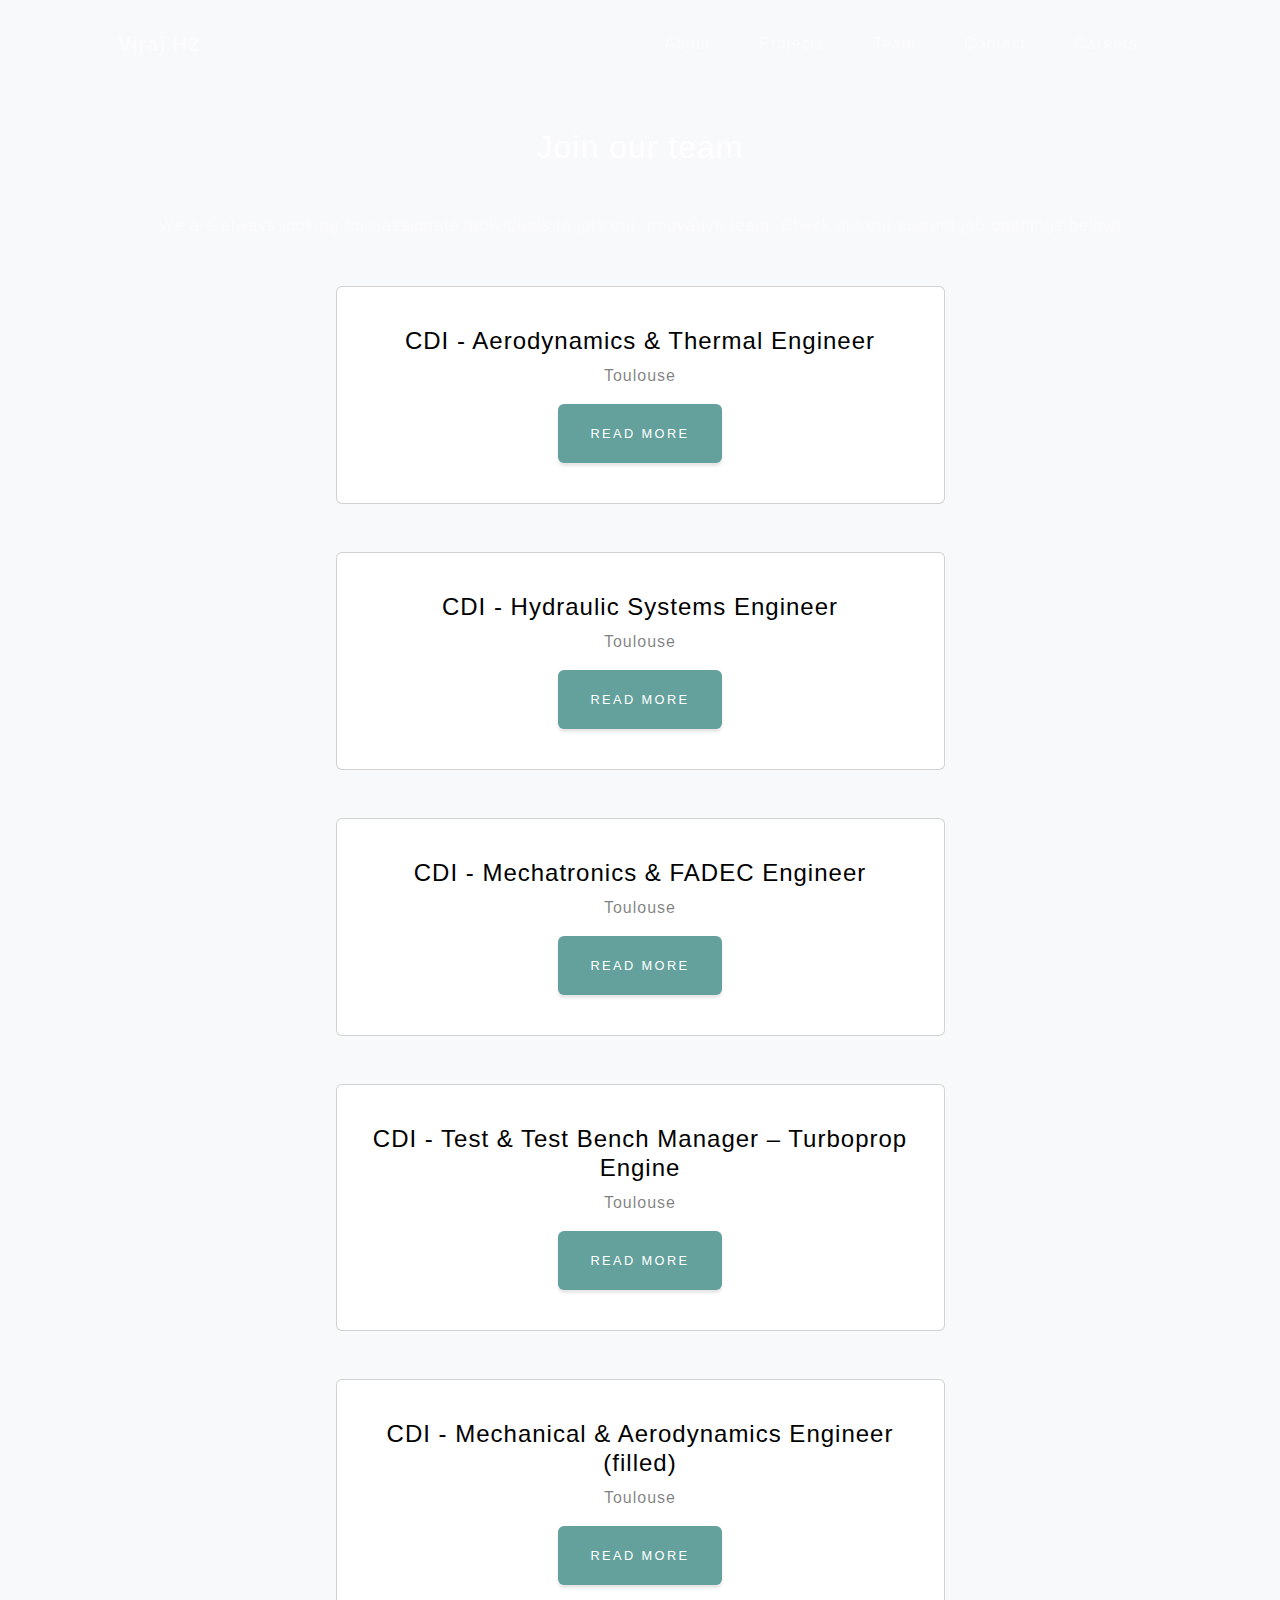
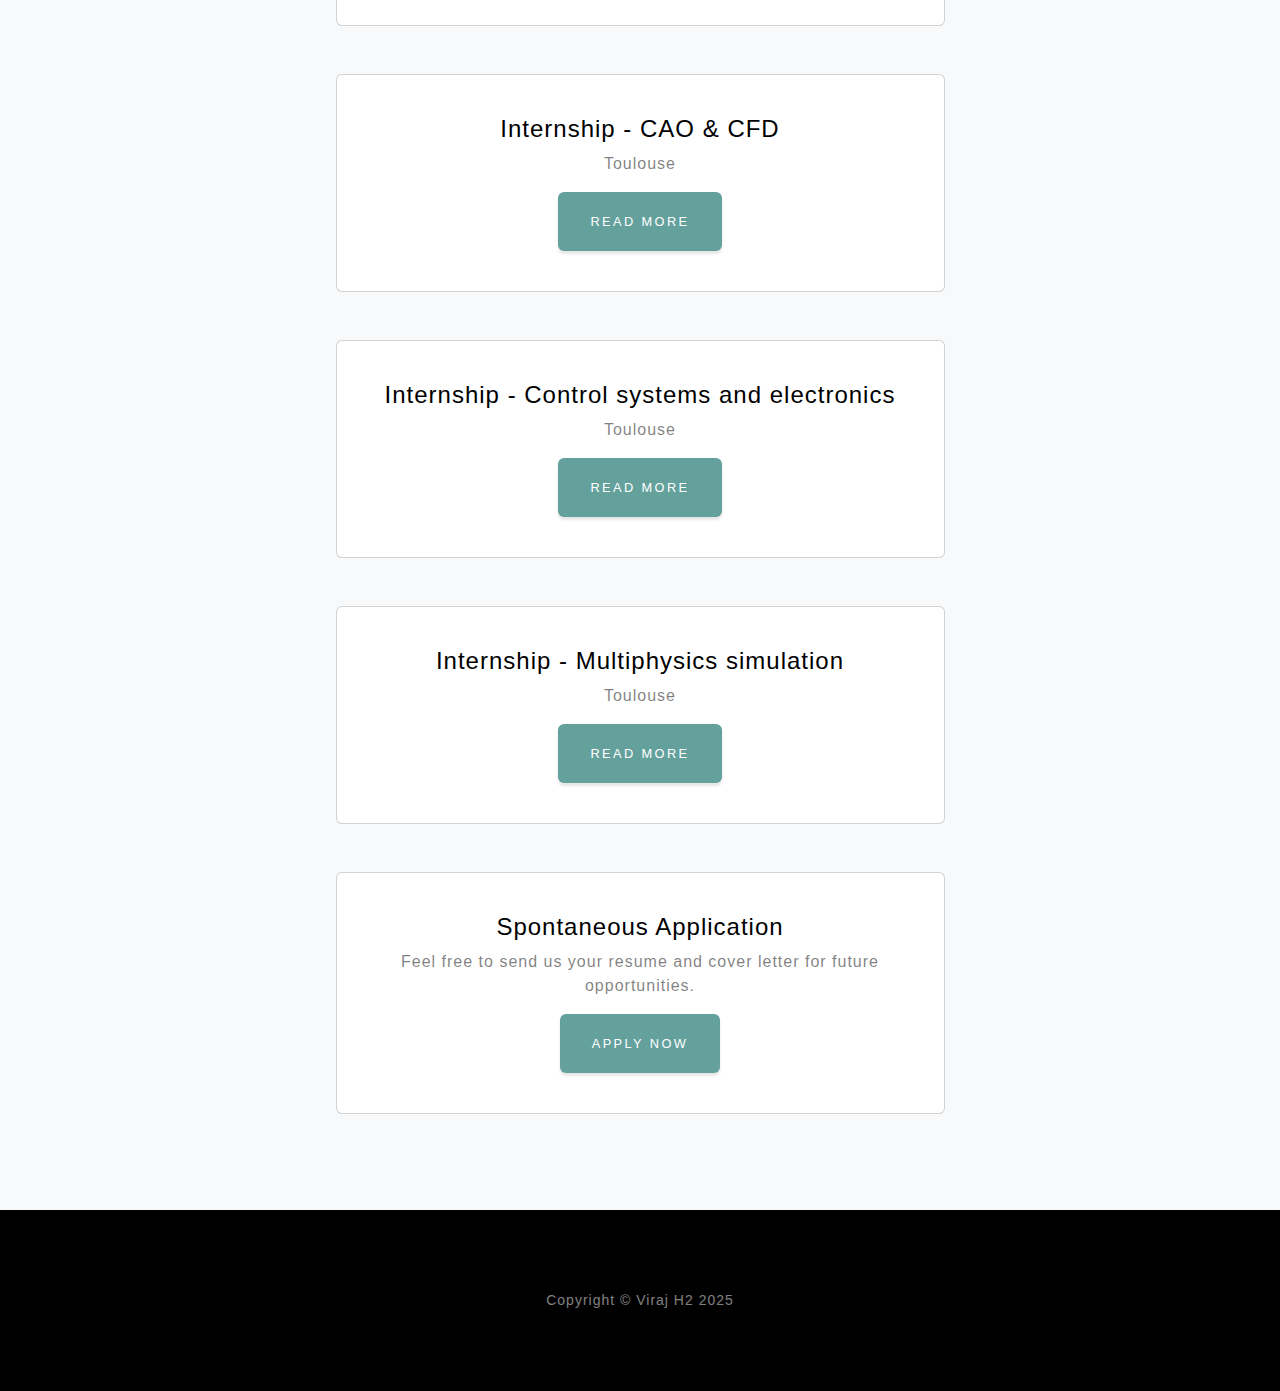
<file: careers.html>
<!DOCTYPE html>
<html lang="en">
<head>
    <meta charset="utf-8" />
    <meta name="viewport" content="width=device-width, initial-scale=1, shrink-to-fit=no" />
    <title>Careers - Viraj H2</title>
    <link rel="icon" type="image/png" href="assets/Logo site.png" />
    <link href="css/styles.css" rel="stylesheet" />
</head>
<body id="page-top">
    <!-- Navigation -->
    <nav class="navbar navbar-expand-lg navbar-light fixed-top" id="mainNav">
        <div class="container px-4 px-lg-5">
            <a class="navbar-brand" href="index.html">Viraj H2</a>
            <button class="navbar-toggler navbar-toggler-right" type="button" data-bs-toggle="collapse" data-bs-target="#navbarResponsive" aria-controls="navbarResponsive" aria-expanded="false" aria-label="Toggle navigation">
                Menu
                <i class="fas fa-bars"></i>
            </button>
            <div class="collapse navbar-collapse" id="navbarResponsive">
                <ul class="navbar-nav ms-auto">
                    <li class="nav-item"><a class="nav-link" href="index.html#about">About</a></li>
                    <li class="nav-item"><a class="nav-link" href="index.html#projects">Projects</a></li>
                    <li class="nav-item"><a class="nav-link" href="index.html#team">Team</a></li>
                    <li class="nav-item"><a class="nav-link" href="index.html#signup">Contact</a></li>
                    <li class="nav-item"><a class="nav-link" href="careers.html">Careers</a></li> <!-- Careers link -->
                </ul>
            </div>
        </div>
    </nav>

    <!-- Careers Section -->
    <section class="careers-section bg-light text-center py-5" id="careers">
        <div class="container px-4 px-lg-5">
            <h2 class="text-white mb-5" style="margin-top: 80px;">Join our team</h2>
            <p class="text-white-50 mb-5">We are always looking for passionate individuals to join our innovative team. Check out our current job openings below!</p>
            

            
            <!-- Job Posting 2 Row -->
            <!--
            <div class="row gx-0 mb-4 mb-lg-5 justify-content-center"> 
                <div class="col-lg-7">
                    <div class="card py-4 h-100">
                        <div class="card-body text-center">
                            <h4 class="text-black">CDI - Program Director </h4>
                            <p class="text-black-50 mb-0">Toulouse</p>
                            
                            <a href="assets/pdf/2025 - Directeur Programme.pdf" class="btn btn-primary mt-3" target="_blank">Read more</a>
                        </div>
                    </div>
                </div>
            </div>
            -->


            <div class="row gx-0 mb-4 mb-lg-5 justify-content-center"> <!-- Centering the content -->
                <div class="col-lg-7">
                    <div class="card py-4 h-100">
                        <div class="card-body text-center">
                            <h4 class="text-black">CDI - Aerodynamics & Thermal Engineer</h4>
                            <p class="text-black-50 mb-0">Toulouse</p>
                            <!-- Button to download PDF -->
                            <a href="assets/pdf/2025 - Ingenieur de conception - Aerodynamique & thermique.pdf" class="btn btn-primary mt-3" target="_blank">Read more</a>

                        </div>
                    </div>
                </div>
            </div>

            <div class="row gx-0 mb-4 mb-lg-5 justify-content-center"> <!-- Centering the content -->
                <div class="col-lg-7">
                    <div class="card py-4 h-100">
                        <div class="card-body text-center">
                            <h4 class="text-black">CDI - Hydraulic Systems Engineer </h4>
                            <p class="text-black-50 mb-0">Toulouse</p>
                            <!-- Button to download PDF -->
                            <a href="assets/pdf/2025 - Ingenieur Fluidique.pdf" class="btn btn-primary mt-3" target="_blank">Read more</a>
                        </div>
                    </div>
                </div>
            </div>

            <div class="row gx-0 mb-4 mb-lg-5 justify-content-center"> <!-- Centering the content -->
                <div class="col-lg-7">
                    <div class="card py-4 h-100">
                        <div class="card-body text-center">
                            <h4 class="text-black">CDI - Mechatronics & FADEC Engineer </h4>
                            <p class="text-black-50 mb-0">Toulouse</p>
                            <!-- Button to download PDF -->
                            <a href="assets/pdf/2025 - Ingenieur mecatronique et FADEC.pdf" class="btn btn-primary mt-3" target="_blank">Read more</a>
                        </div>
                    </div>
                </div>
            </div>

            <div class="row gx-0 mb-4 mb-lg-5 justify-content-center"> <!-- Centering the content -->
                <div class="col-lg-7">
                    <div class="card py-4 h-100">
                        <div class="card-body text-center">
                            <h4 class="text-black">CDI - Test & Test Bench Manager – Turboprop Engine </h4>
                            <p class="text-black-50 mb-0">Toulouse</p>
                            <!-- Button to download PDF -->
                            <a href="assets/pdf/2025 - Responsable essais et banc d’essai turbopropulseur.pdf" class="btn btn-primary mt-3" target="_blank">Read more</a>
                        </div>
                    </div>
                </div>
            </div>

            <div class="row gx-0 mb-4 mb-lg-5 justify-content-center"> <!-- Centering the content -->
                <div class="col-lg-7">
                    <div class="card py-4 h-100">
                        <div class="card-body text-center">
                            <h4 class="text-black">CDI -  Mechanical & Aerodynamics Engineer (filled)</h4>
                            <p class="text-black-50 mb-0">Toulouse</p>
                            <!-- Button to download PDF -->
                            <a href="assets/pdf/2025 - Ingenieur de conception - Mecanique et Aerodynamique.pdf" class="btn btn-primary mt-3" target="_blank">Read more</a>

                        </div>
                    </div>
                </div>
            </div>

                        <!-- Featured Career Opportunity Row -->
            <div class="row gx-0 mb-4 mb-lg-5 justify-content-center"> <!-- Centering the content -->
                <div class="col-lg-7">
                    <div class="card py-4 h-100">
                        <div class="card-body text-center">
                            <h4 class="text-black">Internship - CAO & CFD</h4>
                            <p class="text-black-50 mb-0">Toulouse</p>
                            <!-- Button to download PDF -->
                            <a href="assets/pdf/2025 - Stage - CFD-Thermique.pdf" class="btn btn-primary mt-3" target="_blank">Read more</a>
                        </div>
                    </div>
                </div>
            </div>

            <div class="row gx-0 mb-4 mb-lg-5 justify-content-center"> <!-- Centering the content -->
                <div class="col-lg-7">
                    <div class="card py-4 h-100">
                        <div class="card-body text-center">
                            <h4 class="text-black">Internship - Control systems and electronics </h4>
                            <p class="text-black-50 mb-0">Toulouse</p>
                            <!-- Button to download PDF -->
                            <a href="assets/pdf/2025 - Stage Electronique et loi de commande.pdf" class="btn btn-primary mt-3" target="_blank">Read more</a>
                        </div>
                    </div>
                </div>
            </div>
            
            <!-- Job Posting 3 Row -->
            <div class="row gx-0 mb-4 mb-lg-5 justify-content-center"> <!-- Centering the content -->
                <div class="col-lg-7">
                    <div class="card py-4 h-100">
                        <div class="card-body text-center">
                            <h4 class="text-black">Internship - Multiphysics simulation</h4>
                            <p class="text-black-50 mb-0">Toulouse</p>
                            <!-- Button to download PDF -->
                            <a href="assets/pdf/2025 - Stage - Modelisation Multiphysique.pdf" class="btn btn-primary mt-3" target="_blank">Read more</a>
                        </div>
                    </div>
                </div>
            </div>

            <!-- Job Posting 4 Row -->
            <div class="row gx-0 mb-4 mb-lg-5 justify-content-center"> <!-- Centering the content -->
                <div class="col-lg-7">
                    <div class="card py-4 h-100">
                        <div class="card-body text-center">
                            <h4 class="text-black">Spontaneous Application</h4>
                            <p class="text-black-50 mb-0">Feel free to send us your resume and cover letter for future opportunities.</p>
                            <a href="mailto:careers@viraj-h2.com?subject=Spontaneous application" class="btn btn-primary mt-3">Apply Now</a>
                        </div>
                    </div>
                </div>
            </div>
        </div>
    </section>

    <!-- Footer -->
    <footer class="footer bg-black small text-center text-white-50">
        <div class="container px-4 px-lg-5">Copyright &copy; Viraj H2 2025</div>
    </footer>

    <!-- Bootstrap core JS-->
    <script src="https://cdn.jsdelivr.net/npm/bootstrap@5.2.3/dist/js/bootstrap.bundle.min.js"></script>
    <script src="js/scripts.js"></script>
</body>
</html>
</file>
